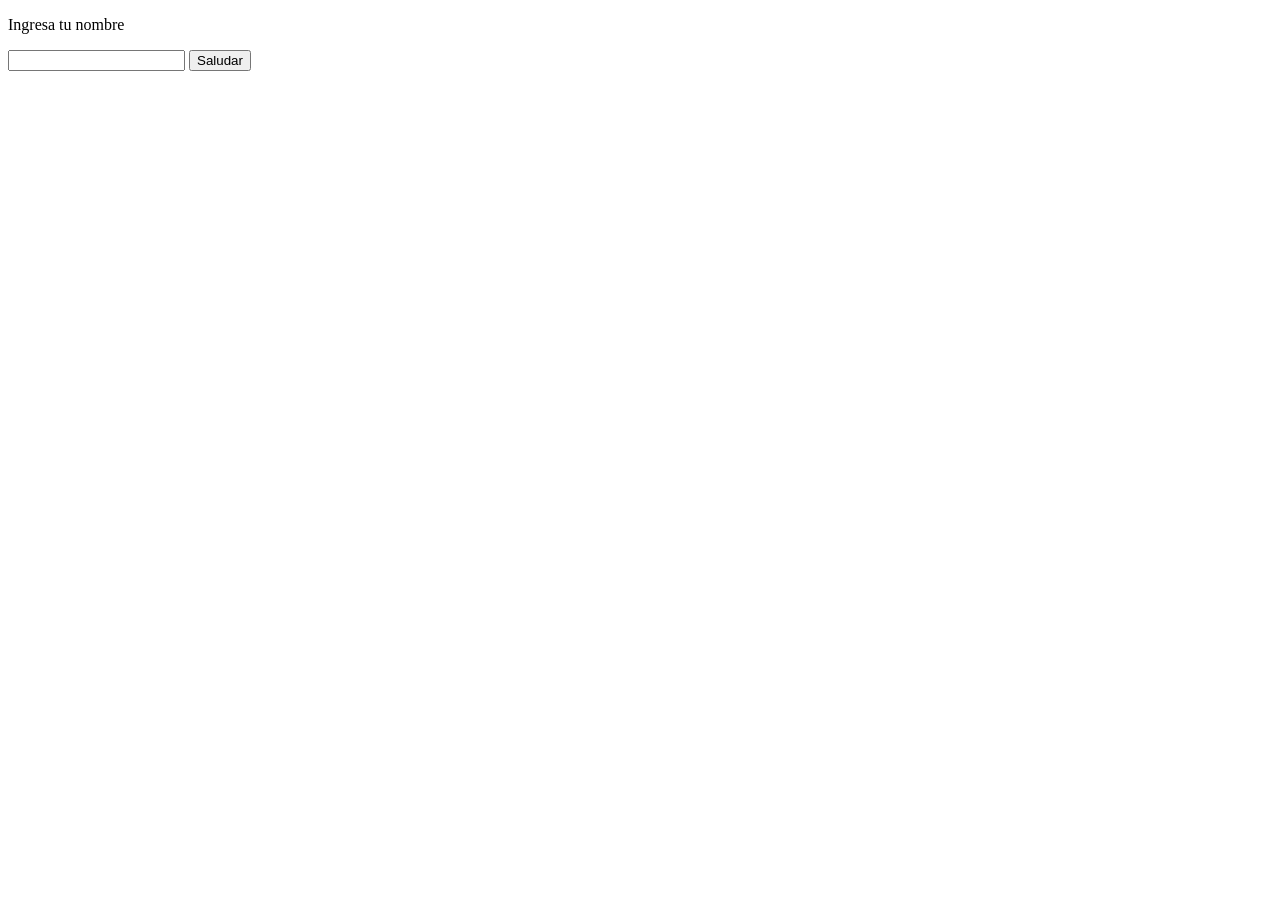
<file: Proyecto 03 JS/2 - Ingreso de Usuario/index.html>
<!DOCTYPE html>
    <head>
    <meta name="viewport" content="width=device-width, initial-scale=1.0">
        <Title>Ingresos de Usuario</Title>
    </head>
    <body>
        <p>Ingresa tu nombre</p>
        <input type="text" id="nombreUsuario">
        <button onclick="saludarUsuario()">Saludar</button>

        <script>
            function saludarUsuario(){
                let miNombre = document.getElementById("nombreUsuario")
                alert("Hola " + miNombre.value)
            }
        </script>


    </body>
</html>
</file>
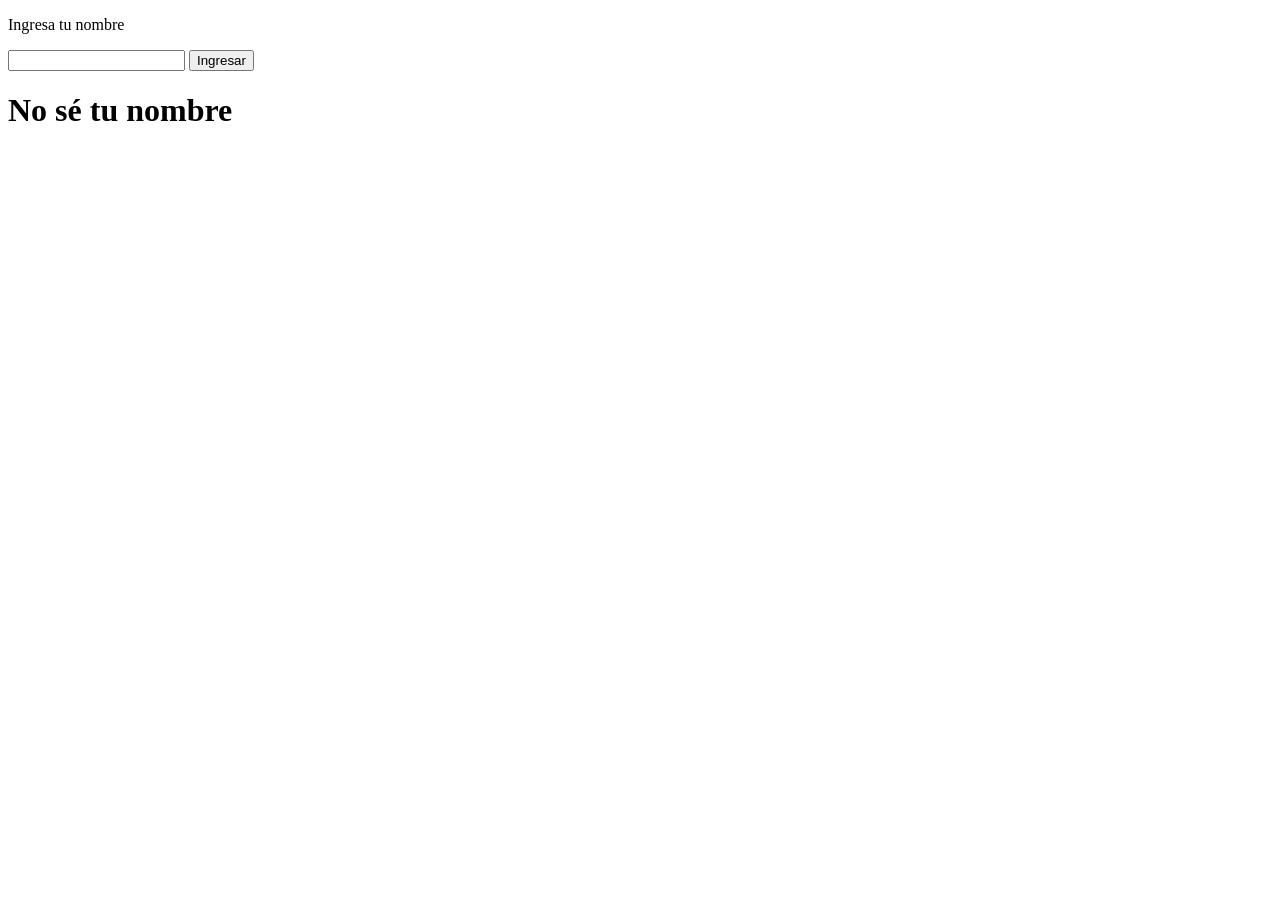
<file: Proyecto 03 JS/5 - Mostrar Ingresos/index.html>
<!DOCTYPE html>
    <head>
    <meta name="viewport" content="width=device-width, initial-scale=1.0">
        <Title>Ingresos de Usuario</Title>
    </head>
    <body>
        <p>Ingresa tu nombre</p>
        <input type="text" id="nombreDeUsuario">
        <button onclick="mostrarNombre()">Ingresar</button>
        <h1 id="salida">No sé tu nombre</h1>

        <script>
            function mostrarNombre(){
                let elementoNombre = document.getElementById("nombreDeUsuario");
                let elementoTexto = document.getElementById("salida");
                let mensaje = "Tu te llamas " + elementoNombre.value
                


                elementoTexto.textContent = mensaje;
            }
        </script>


    </body>
</html>
</file>
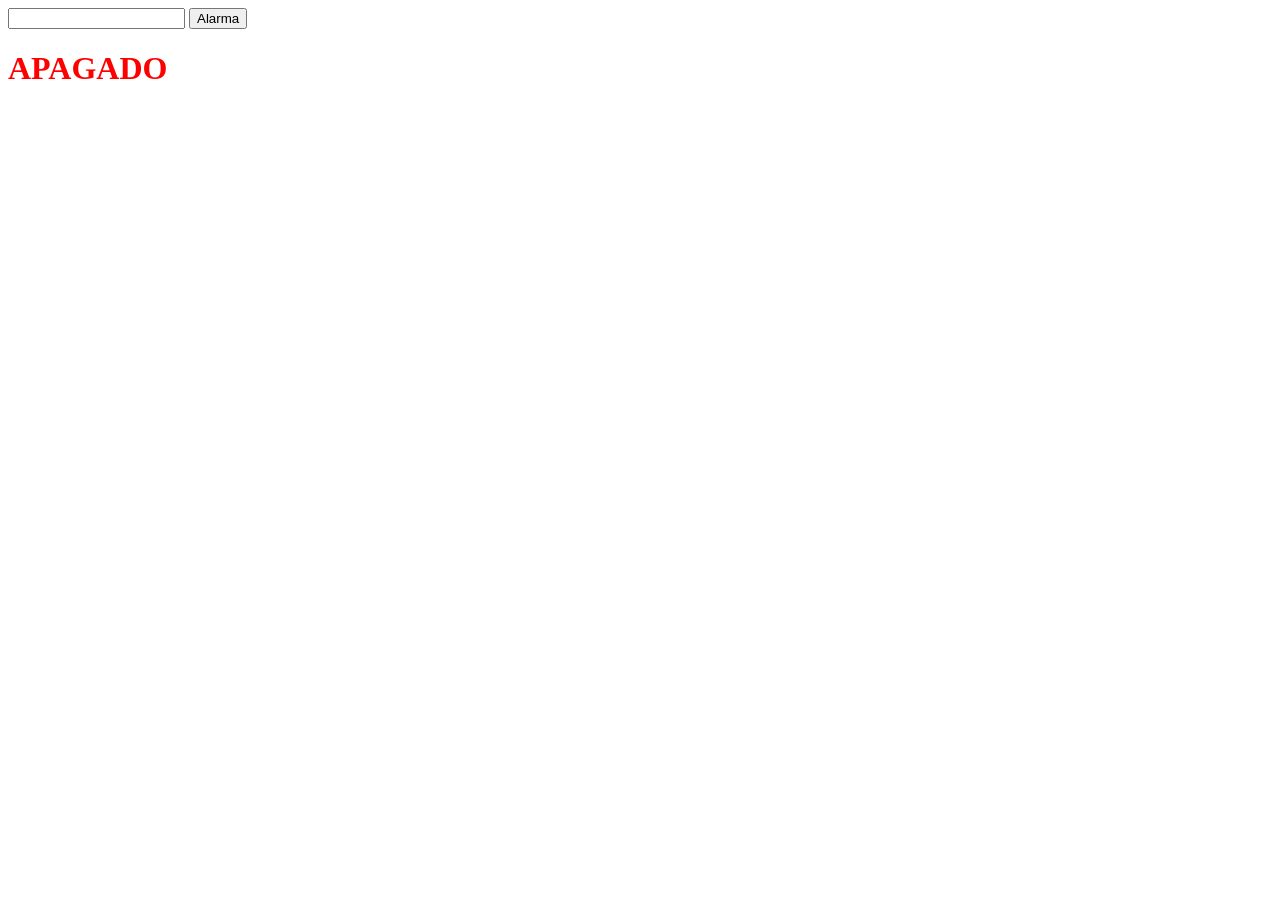
<file: Proyecto 03 JS/6 - Temporizador/index.html>
<!DOCTYPE html>
    <head>
    <meta name="viewport" content="width=device-width, initial-scale=1.0">
        <Title>Temporizador</Title>
    </head>
    <body>
        <input type="number" id="tiempoElegido">
        <button onclick="comenzarTiempo()">Alarma</button>
        <h1 id="textoAlarma" style="color:red">APAGADO</h1>

        <script>
            let elementoSegundos = document.getElementById("tiempoElegido");
            let elementoTextoAlarma = document.getElementById("textoAlarma");

            function comenzarTiempo(){
                setTimeout(tiempoCumplido, 1000 * elementoSegundos.value);
            }

            function tiempoCumplido(){
                elementoTextoAlarma.textContent = "ENCENDIDO";
                elementoTextoAlarma.style.color = "green";
            }
        </script>

    </body>
</html>
</file>
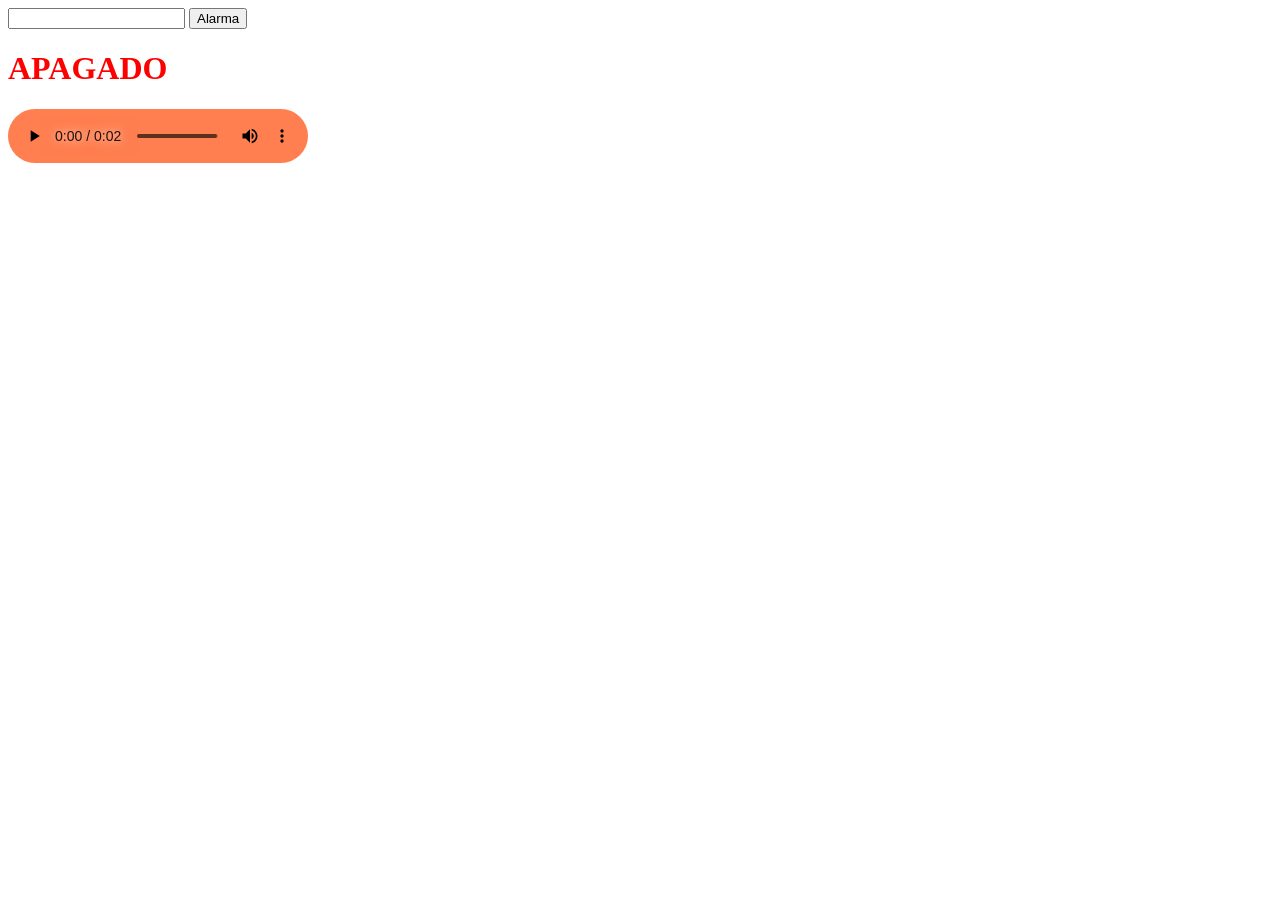
<file: Proyecto 03 JS/7 - Sonidos/index.html>
<!DOCTYPE html>
    <head>
    <meta name="viewport" content="width=device-width, initial-scale=1.0">
        <Title>Sonidos</Title>
        <style>
            audio::-webkit-media-controls-panel{
                background-color: coral;
            }
        </style>
    </head>
    <body>
        <input type="number" id="tiempoElegido">
        <button onclick="comenzarTiempo()">Alarma</button>
        <h1 id="textoAlarma" style="color:red">APAGADO</h1>

        <audio controls>
            <source src="Audios/alarma.mp3" type="audio/mpeg">
            Sonido no habilitado
        </audio>

        <script>
            let elementoSegundos = document.getElementById("tiempoElegido");
            let elementoTextoAlarma = document.getElementById("textoAlarma");
            let elementoSonidoAlarma = document.getElementById("audioAlarma");

            function comenzarTiempo(){
                setTimeout(tiempoCumplido, 1000 * elementoSegundos.value);
            }

            function tiempoCumplido(){
                elementoTextoAlarma.textContent = "ENCENDIDO";
                elementoTextoAlarma.style.color = "green";
                elementoSonidoAlarma.play();
            }
        </script>

    </body>
</html>
</file>
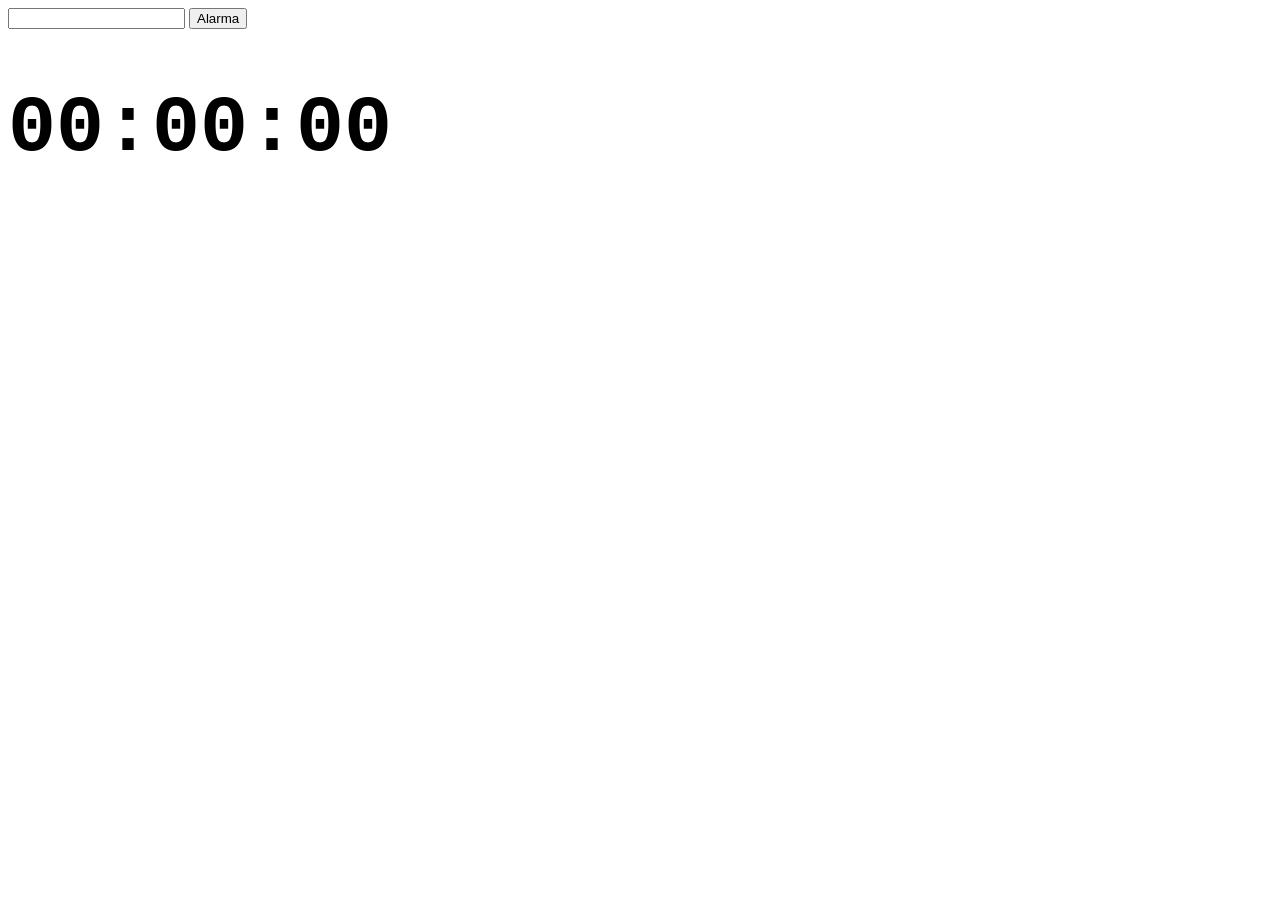
<file: Proyecto 03 JS/8 - Fecha y Hora/index.html>
<!DOCTYPE html>
    <head>
    <meta name="viewport" content="width=device-width, initial-scale=1.0">
        <Title>Fecha y Hora</Title>
        <link rel="stylesheet" href="misEstilos.css">
    </head>
    <body onload="comenzarReloj()">
        <input type="number" id="tiempoElegido">
        <button onclick="comenzarTiempo()">Alarma</button>
        <h1 id="textoAlarma">00:00:00</h1>

        <audio id="audioAlarma">
            <source src="Audios/alarma.mp3" type="audio/mpeg">
            Sonido no habilitado
        </audio>

        <script>
            let elementoSegundos = document.getElementById("tiempoElegido");
            let elementoTextoAlarma = document.getElementById("textoAlarma");
            let elementoSonidoAlarma = document.getElementById("audioAlarma");

            function comenzarTiempo(){
                setTimeout(tiempoCumplido, 1000 * elementoSegundos.value);
            }

            function tiempoCumplido(){
                elementoTextoAlarma.style.color = "green";
                elementoSonidoAlarma.play();
            }

            function comenzarReloj(){
                setInterval(ticTac, 1000);
            }

            function ticTac(){
                let tiempoActual = new Date();
                let hora = tiempoActual.getHours();
                let minutos = tiempoActual.getMinutes();
                let segundos = String(tiempoActual.getSeconds()).padStart(2, "0");

                let textoHora = hora + ":" + minutos + ":" + segundos;
                elementoTextoAlarma.textContent = textoHora;
            }
        </script>

    </body>
</html>
</file>
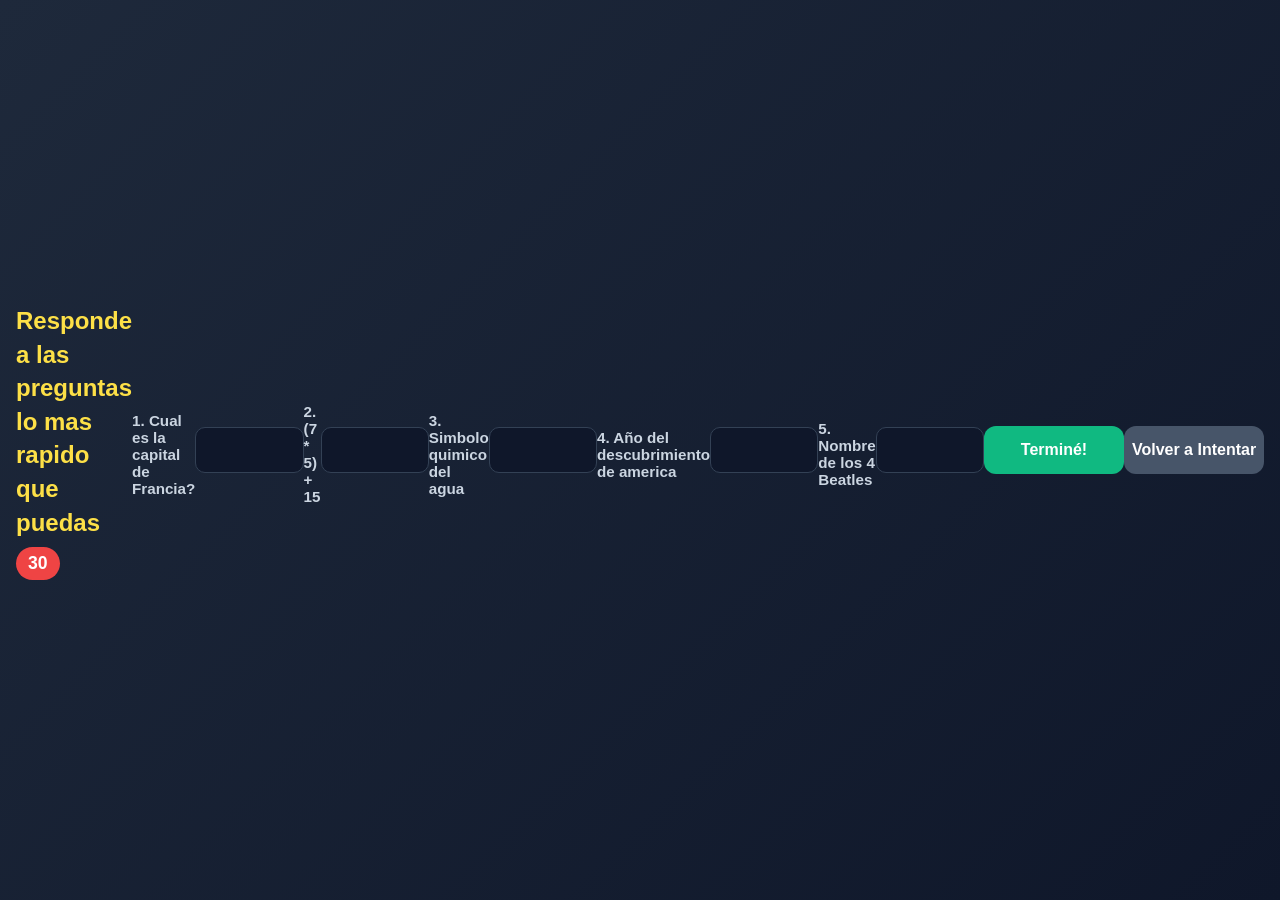
<file: Proyecto 03 JS/9 - Proyecto D├¡a 3/Proyecto03.html>
<!DOCTYPE html>
    <head>
        <title>Responde Rápido</title>
        <link rel="stylesheet" href="misEstilos.css">
    </head>
    <body onload="comenzarCuentaRegresiva()">
        <h2>Responde a las preguntas lo mas rapido que puedas <span id="cuentaRegresiva"></span></h2>
        <p>1. Cual es la capital de Francia?</p>
        <input type="text" id="respuesta1">
        <p>2. (7 * 5) + 15</p>
        <input type="text" id="respuesta2">
        <p>3. Simbolo quimico del agua</p>
        <input type="text" id="respuesta3">
        <p>4. Año del descubrimiento de america</p>
        <input type="text" id="respuesta4">
        <p>5. Nombre de los 4 Beatles</p>
        <input type="text" id="respuesta5">
        <br><br>
        <button onclick="finalizado()">Terminé!</button>
        <br><br>
        <button onclick="volverAIntentar()">Volver a Intentar</button>

        <audio id="audioFinal">
            <source src="gameover.mp3" type="audio/mpeg">
            Sonido no habilitado
        </audio>

        <script>
            let tiempoTerminado;
            let intervaloDeTiempo;

            function comenzarCuentaRegresiva() {
                tiempoTerminado = setTimeout(tiempoCumplido, 30000);
                intervaloDeTiempo = setInterval(ticTac, 1000);

                document.getElementById("cuentaRegresiva").textContent = 30;
            }

            function ticTac() {
                let tiempo = document.getElementById("cuentaRegresiva").textContent;

                document.getElementById("cuentaRegresiva").textContent = tiempo - 1;
            }

            function tiempoCumplido() {
                clearInterval(intervaloDeTiempo);
                document.getElementById("cuentaRegresiva").textContent = 0;
                document.getElementById("audioFinal").play();
                alert("GEAME OVER: Se acabó el tiempo. Intenta nuevamente");
            }

            function finalizado() {
                clearTimeout(tiempoTerminado);
                clearInterval(intervaloDeTiempo);

                let fecha = new Date();
                let respuesta1 = document.getElementById("respuesta1").value;
                let respuesta2 = document.getElementById("respuesta2").value;
                let respuesta3 = document.getElementById("respuesta3").value;
                let respuesta4 = document.getElementById("respuesta4").value;
                let respuesta5 = document.getElementById("respuesta5").value;

                let mensaje = fecha.toLocaleDateString("es-Es") + "\n" +
                                "1. " + respuesta1 + "\n" +
                                "2. " + respuesta2 + "\n" +
                                "3. " + respuesta3 + "\n" +
                                "4. " + respuesta4 + "\n" +
                                "5. " + respuesta5;

                alert(mensaje);
            }

            function volverAIntentar() {
                location.reload();
            }
        </script>
    </body>
</html>
</file>
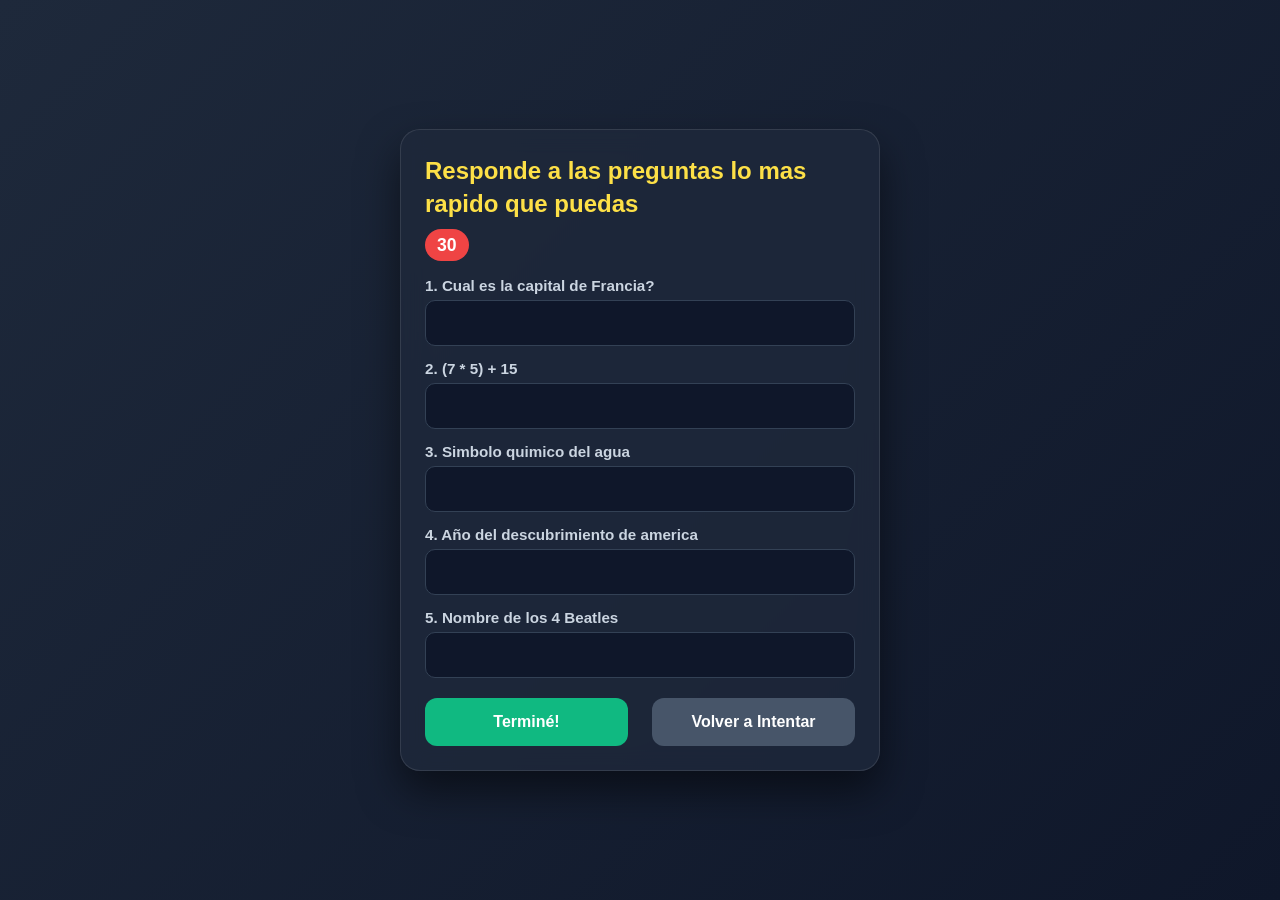
<file: Proyecto 03 JS/9 - Proyecto D├¡a 3/ProyectoDia3.html>
<!DOCTYPE html>
    <head>
    <meta name="viewport" content="width=device-width, initial-scale=1.0">
        <title>Responde Rápido</title>
        <link rel="stylesheet" href="misEstilos.css">
    </head>
    <body onload="comenzarCuentaRegresiva()">
<div class="quiz-card">
        <h2>Responde a las preguntas lo mas rapido que puedas <span id="cuentaRegresiva"></span></h2>
        <p>1. Cual es la capital de Francia?</p>
        <input type="text" id="respuesta1">
        <p>2. (7 * 5) + 15</p>
        <input type="text" id="respuesta2">
        <p>3. Simbolo quimico del agua</p>
        <input type="text" id="respuesta3">
        <p>4. Año del descubrimiento de america</p>
        <input type="text" id="respuesta4">
        <p>5. Nombre de los 4 Beatles</p>
        <input type="text" id="respuesta5">
        <div class="btn-group">
        <button onclick="finalizado()">Terminé!</button>
        <br><br>
        <button onclick="volverAIntentar()">Volver a Intentar</button>
        </div>
</div>

        <audio id="audioFinal">
            <source src="gameover.mp3" type="audio/mpeg">
            Sonido no habilitado
        </audio>

        <script>
            let tiempoTerminado;
            let intervaloDeTiempo;

            function comenzarCuentaRegresiva() {
                tiempoTerminado = setTimeout(tiempoCumplido, 30000);
                intervaloDeTiempo = setInterval(ticTac, 1000);

                document.getElementById("cuentaRegresiva").textContent = 30;
            }

            function ticTac() {
                let tiempo = document.getElementById("cuentaRegresiva").textContent;

                document.getElementById("cuentaRegresiva").textContent = tiempo - 1;
            }

            function tiempoCumplido() {
                clearInterval(intervaloDeTiempo);
                document.getElementById("cuentaRegresiva").textContent = 0;
                document.getElementById("audioFinal").play();
                alert("GEAME OVER: Se acabó el tiempo. Intenta nuevamente");
            }

            function finalizado() {
                clearTimeout(tiempoTerminado);
                clearInterval(intervaloDeTiempo);

                let fecha = new Date();
                let respuesta1 = document.getElementById("respuesta1").value;
                let respuesta2 = document.getElementById("respuesta2").value;
                let respuesta3 = document.getElementById("respuesta3").value;
                let respuesta4 = document.getElementById("respuesta4").value;
                let respuesta5 = document.getElementById("respuesta5").value;

                let mensaje = fecha.toLocaleDateString("es-Es") + "\n" +
                                "1. " + respuesta1 + "\n" +
                                "2. " + respuesta2 + "\n" +
                                "3. " + respuesta3 + "\n" +
                                "4. " + respuesta4 + "\n" +
                                "5. " + respuesta5;

                alert(mensaje);
            }

            function volverAIntentar() {
                location.reload();
            }
        </script>
    </body>
</html>
</file>
<file: Proyecto 03 JS/8 - Fecha y Hora/misEstilos.css>
h1{
    font-family: 'Courier New', Courier, monospace;
    font-size: 80px;
}
</file>
<file: Proyecto 03 JS/9 - Proyecto D├¡a 3/misEstilos.css>
* {
    box-sizing: border-box;
    margin: 0;
    padding: 0;
}

body {
    font-family: 'Segoe UI', Tahoma, Geneva, Verdana, sans-serif;
    background: linear-gradient(135deg, #1e293b 0%, #0f172a 100%);
    color: #f8fafc;
    padding: 16px;
    min-height: 100vh;
    display: flex;
    justify-content: center;
    align-items: center;
}

.quiz-card {
    background: rgba(30, 41, 59, 0.8);
    backdrop-filter: blur(12px);
    border: 1px solid rgba(255, 255, 255, 0.1);
    border-radius: 20px;
    padding: 24px;
    max-width: 480px;
    width: 100%;
    box-shadow: 0 20px 40px rgba(0, 0, 0, 0.5);
}

h2 {
    font-size: clamp(1.2rem, 4vw, 1.5rem);
    color: #fde047;
    margin-bottom: 16px;
    line-height: 1.4;
    display: flex;
    flex-wrap: wrap;
    align-items: center;
    justify-content: space-between;
    gap: 8px;
}

#cuentaRegresiva {
    background: #ef4444;
    color: #ffffff;
    font-weight: 700;
    padding: 4px 12px;
    border-radius: 999px;
    font-size: 1.1rem;
}

p {
    font-size: 0.95rem;
    font-weight: 600;
    color: #cbd5e1;
    margin-top: 14px;
    margin-bottom: 6px;
}

input[type="text"] {
    width: 100%;
    height: 46px;
    background: #0f172a;
    border: 1px solid #334155;
    border-radius: 10px;
    color: #ffffff;
    font-size: 1rem;
    padding: 0 12px;
    outline: none;
    transition: border-color 0.2s;
}

input[type="text"]:focus {
    border-color: #38bdf8;
}

.btn-group {
    display: flex;
    gap: 12px;
    margin-top: 20px;
    flex-wrap: wrap;
}

button {
    flex: 1;
    min-width: 140px;
    min-height: 48px;
    border: none;
    border-radius: 12px;
    font-size: 1rem;
    font-weight: 700;
    cursor: pointer;
    transition: transform 0.15s, opacity 0.2s;
}

button:first-of-type {
    background: #10b981;
    color: #ffffff;
}

button:last-of-type {
    background: #475569;
    color: #ffffff;
}

button:active {
    transform: scale(0.97);
}

@media (max-width: 480px) {
    body { padding: 10px; }
    .quiz-card { padding: 18px 14px; }
    .btn-group { flex-direction: column; }
    button { width: 100%; }
}
</file>
